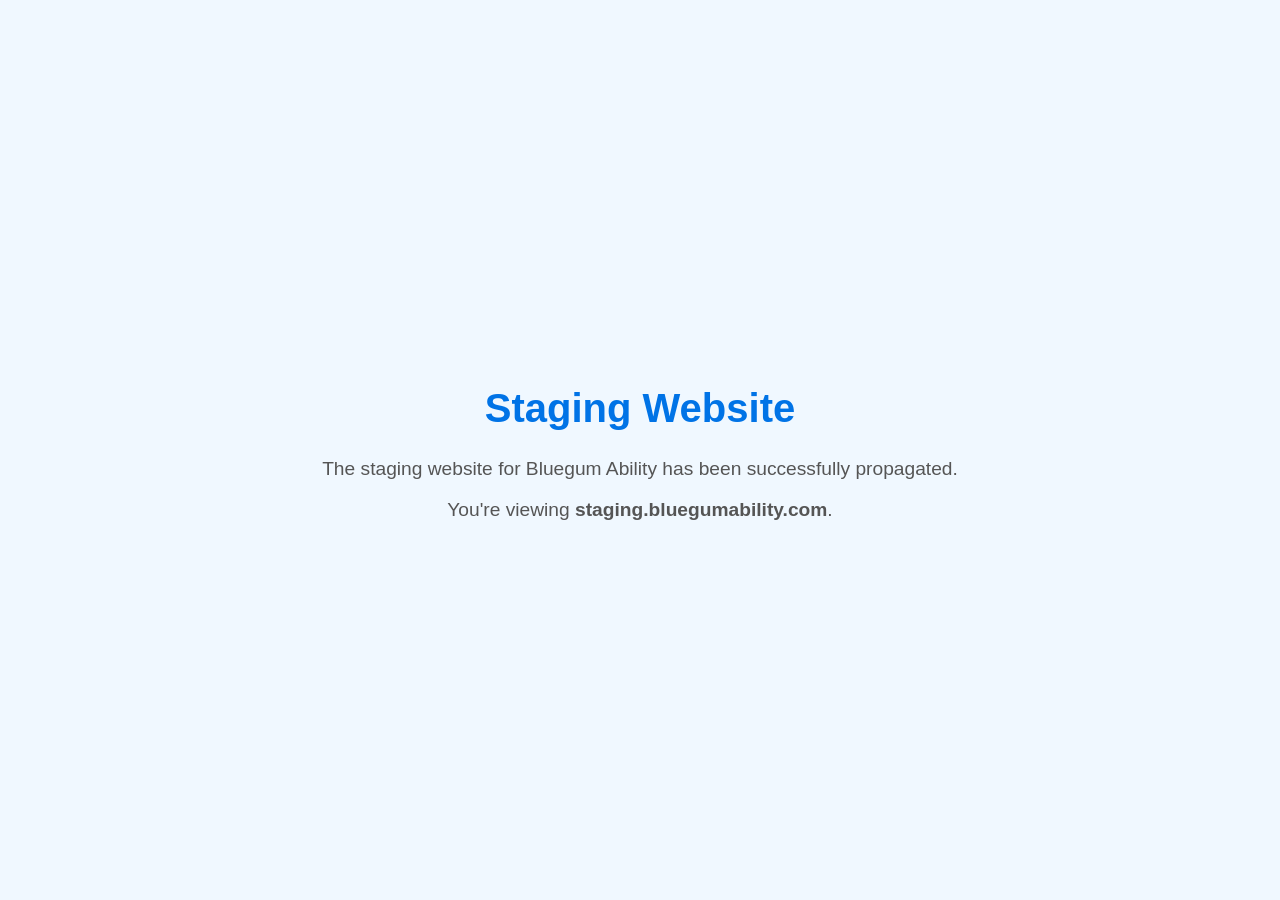
<file: staging/index.html>
<!DOCTYPE html>
<html lang="en">
<head>
    <meta charset="UTF-8">
    <meta name="viewport" content="width=device-width, initial-scale=1.0">
    <title>Staging Website - Bluegum Ability</title>
    <style>
        body {
            font-family: Arial, sans-serif;
            display: flex;
            justify-content: center;
            align-items: center;
            height: 100vh;
            margin: 0;
            background-color: #f0f8ff;
            color: #333;
        }
        .container {
            text-align: center;
        }
        h1 {
            font-size: 2.5em;
            color: #0073e6;
        }
        p {
            font-size: 1.2em;
            color: #555;
        }
    </style>
</head>
<body>
    <div class="container">
        <h1>Staging Website</h1>
        <p>The staging website for Bluegum Ability has been successfully propagated.</p>
        <p>You're viewing <strong>staging.bluegumability.com</strong>.</p>
    </div>
</body>
</html>
</file>
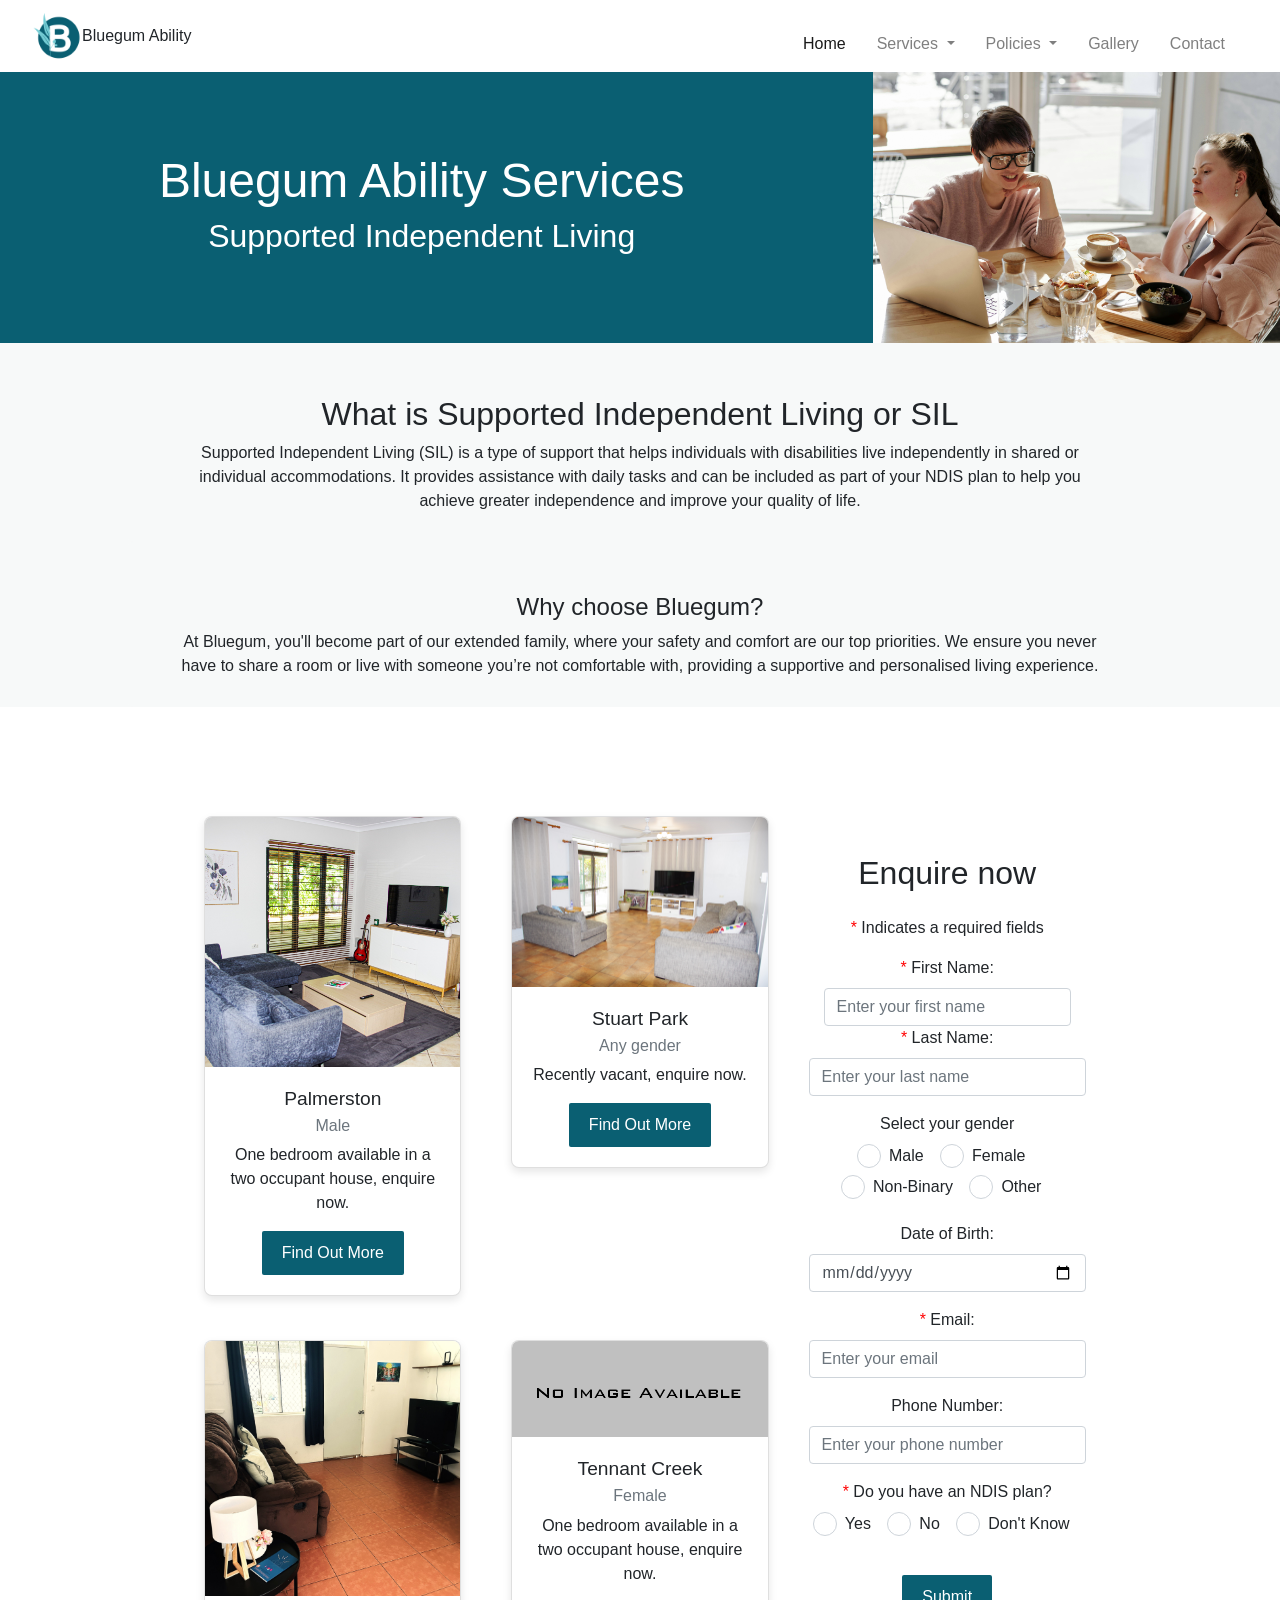
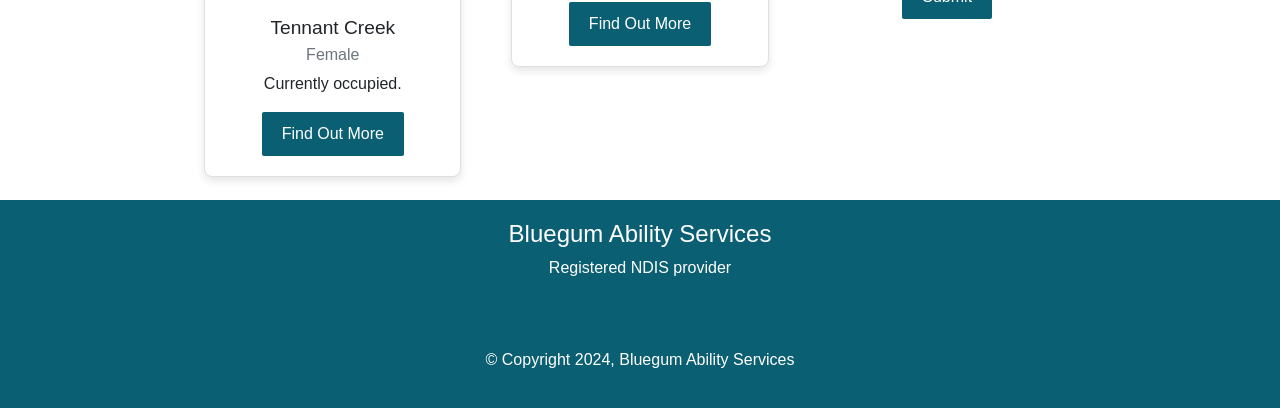
<file: houses.html>
<!DOCTYPE html>
<html lang="en" dir="ltr">

<head>
  <meta charset="utf-8">
  <title>Bluegum Ability Services | Supported Independent Living (SIL) for NDIS Participants</title>

  <!-- Viewport Meta Tag for Responsive Design -->
  <meta name="viewport" content="width=device-width, initial-scale=1.0">

  <!-- Meta Description -->
  <meta name="description" content="Bluegum Ability Services offers quality Supported Independent Living (SIL) options for NDIS participants, providing a safe, supportive environment to foster independence and enhance daily living skills. Explore our SIL homes across Northern Territory and Queensland.">

  <!-- Meta Keywords -->
  <meta name="keywords" content="Supported Independent Living, SIL, NDIS SIL provider, disability housing, Bluegum Ability Services, NDIS registered provider, supported accommodation, disability support NT, disability housing Queensland, independent living, NDIS services Northern Territory, disability support Queensland, Darwin, Tennant Creek, Katherine, Alice Springs, Palmerston, QLD, Cairns, Townsville, Mackay, Rockhampton, independent living support, SIL homes">

  <!-- Robots Meta Tag (For Search Engines) -->
  <meta name="robots" content="index, follow">

  <!-- Open Graph Meta Tags (For Social Media Sharing) -->
  <meta property="og:title" content="Bluegum Ability Services | Trusted NDIS Disability Support Provider">
  <meta property="og:description" content="Bluegum Ability Services provides top-tier disability care and support as a registered NDIS provider. Discover more about our services here.">
  <meta property="og:image" content="https://www.bluegumability.com/images/Brandmark_Standard_Transparent.png">
  <meta property="og:url" content="https://www.bluegumability.com">

  <!-- Canonical URL (Avoid Duplicate Content Issues) -->
  <link rel="canonical" href="https://www.bluegumability.com">

  <!-- CSS stylesheets -->
  <link rel="stylesheet" href="https://stackpath.bootstrapcdn.com/bootstrap/4.4.1/css/bootstrap.min.css" crossorigin="anonymous">
  <link rel="stylesheet" href="css/styles.css?v=2.1">
  <link rel="icon" type="image/png" href="/images/favicon-32x32.png" sizes="32x32">

  <!-- Google fonts -->
  <link href="https://fonts.googleapis.com/css2?family=Roboto:ital,wght@0,100;0,300;0,400;0,500;0,700;0,900;1,100;1,300;1,400;1,500;1,700;1,900&display=swap" rel="stylesheet">

  <script src="https://code.jquery.com/jquery-3.4.1.slim.min.js" crossorigin="anonymous"></script>
  <script src="https://cdn.jsdelivr.net/npm/popper.js@1.16.0/dist/umd/popper.min.js" crossorigin="anonymous"></script>
  <script src="https://stackpath.bootstrapcdn.com/bootstrap/4.4.1/js/bootstrap.min.js" crossorigin="anonymous"></script>
  <!-- <script src="https://kit.fontawesome.com/e9eb3a54c1.js" crossorigin="anonymous"></script> -->

  <!-- Global site tag (gtag.js) - Google Analytics -->
  <script async src="https://www.googletagmanager.com/gtag/js?id=G-VHXKE67YMY"></script>
  <script>
    window.dataLayer = window.dataLayer || [];
    function gtag(){dataLayer.push(arguments);}
    gtag('js', new Date());
    gtag('config', 'G-VHXKE67YMY');
  </script>

  <!-- Google tag (gtag.js) -->
  <script async src="https://www.googletagmanager.com/gtag/js?id=G-VSBY1EPRC9"></script>
  <script>
    window.dataLayer = window.dataLayer || [];
    function gtag(){dataLayer.push(arguments);}
    gtag('js', new Date());
    gtag('config', 'G-VSBY1EPRC9');
  </script>
  <script src="https://www.google.com/recaptcha/api.js" async defer></script>

  <meta http-equiv="Content-Security-Policy" content="
  default-src 'self';
  script-src 'self' 'unsafe-inline' https://code.jquery.com https://cdn.jsdelivr.net https://stackpath.bootstrapcdn.com https://www.googletagmanager.com https://scripts.sirv.com;
  style-src 'self' 'unsafe-inline' https://stackpath.bootstrapcdn.com https://fonts.googleapis.com 'unsafe-inline';
  img-src 'self' data: https://www.bluegumability.com https://admin-bluegum.sirv.com https://trustseal-source.com https://cww.verifytrustseal.com https://s3.amazonaws.com;
  font-src 'self' https://fonts.gstatic.com data:;
  connect-src 'self' https://www.google-analytics.com https://www.googletagmanager.com https://admin-bluegum.sirv.com https://scripts.sirv.com;
  frame-src 'none';
  object-src 'none';
  base-uri 'self';
  form-action 'self';
">

</head>

<body>

<!-- Navigation -->
<nav class="navbar navbar-expand-md navbar-light bg-white">
  <a class="navbar-brand" href="/"></a>
    <img id="brand-logo" src="images/jpeg-optimizer_Brandmark_Standard_Transparent.png" alt="Bluegum Ability Logo" height="50">
    <span id="brand-text">Bluegum Ability</span>
  </a>
  <button class="navbar-toggler" type="button" data-toggle="collapse" data-target="#navbarNav" aria-controls="navbarNav" aria-expanded="false" aria-label="Toggle navigation">
    <span class="navbar-toggler-icon"></span>
  </button>
  <div class="collapse navbar-collapse" id="navbarNav">
    <ul class="navbar-nav ml-auto">
      <li class="nav-item active">
        <a class="nav-link" href="/">Home</a>
      </li>
      <li class="nav-item dropdown">
        <a class="nav-link dropdown-toggle" href="#" id="servicesDropdown" role="button" data-toggle="dropdown" aria-haspopup="true" aria-expanded="false">
          Services
        </a>
        <div class="dropdown-menu" aria-labelledby="servicesDropdown">
          <!-- <a class="dropdown-item" href="houses.html">Supported Independent Living (SIL)</a> -->
          <a class="dropdown-item" href="coordination.html">Support Coordination (CoS)</a>
        </div>
      </li>
      <li class="nav-item dropdown">
        <a class="nav-link dropdown-toggle" href="#" id="policyDropdown" role="button" data-toggle="dropdown" aria-haspopup="true" aria-expanded="false">
          Policies
        </a>
        <div class="dropdown-menu" aria-labelledby="policyDropdown">
          <a class="dropdown-item" href="privacy-policy.html">Privacy Policy</a>
          <a class="dropdown-item" href="transition-policy.html">Exit and Transition Policy</a>
        </div>
      </li>
      <li class="nav-item">
        <a class="nav-link" href="gallery.html">Gallery</a>
      </li>
      <li class="nav-item">
        <a class="nav-link" href="contact.html">Contact</a>
      </li>
    </ul>
  </div>
</nav>

  <!-- Banner Section -->
  <section class="banner-section">
    <div class = "banner-width">
      <div class="banner-content"> 
        <div class="row">
          <div class="col-md-8 banner-left">
            <h1>Bluegum Ability Services</h1>
            <h2>Supported Independent Living</h2>

          </div>
        <div class="col-md-4">
          <!-- You can add any content here for the right cell -->
          <img src="images/lazy/pexels-disability-photo-banner.webp" data-src="images/jpeg-optimizer_pexels-disability-photo-banner.jpg" alt="Service Image" class="banner-img lazyload" loading="lazy" height="300">
          <!-- <img src="images/pexels-disability-photo-banner.jpg" alt="Service Image" class="banner-img lazyload" height="300"> -->
        </div>
      </div>
    </div>
  </section>
  

  <section class="sub-banner-section content-box off-white-section sil-content">
    <div class="container-fluid-content off-white-section">
    <h2>What is Supported Independent Living or SIL</h2>
    <p>Supported Independent Living (SIL) is a type of support that helps individuals with disabilities live independently in shared or individual accommodations. It provides assistance with daily tasks and can be included as part of your NDIS plan to help you achieve greater independence and improve your quality of life.</p>
  </div>
  </section>

  <section class="sub-banner-section content-box off-white-section">
    <div class="container-fluid-content off-white-section">
   <h3>Why choose Bluegum?</h3>
    <p>At Bluegum, you'll become part of our extended family, where your safety and comfort are our top priorities. We ensure you never have to share a room or live with someone you’re not comfortable with, providing a supportive and personalised living experience.</p>
  </div>
  </section>

  <!-- Home Section -->
  <section class="container-fluid-content houses-container">
    <div class="container mt-5 outline">
      <div class="row">
        <!-- Left Column - 8 wide -->
        <div class="col-lg-8 outline">
          <!-- First row with 2 columns (cards) -->
          <div class="row g-4">
            <div class="col-md-6 outline">
              <div class="card">
                <img src="images/houses/jpeg-optimizer_palmerston_house_lounge.jpeg" class="card-img-top" alt="Palmerston SIL house lounge." loading="lazy" height="300">
                <div class="card-body">
                  <h5 class="card-title">Palmerston</h5>
                  <h6 class="card-subtitle mb-2 text-muted">Male</h6>
                  <p class="card-text">One bedroom available in a two occupant house, enquire now.</p>
                  <a href="contact.html" class="btn custom-btn-alt">Find Out More</a>
                </div>
              </div>
            </div>

            <div class="col-md-6 outline">
              <div class="card">
                <img src="images/houses/stuart_park_lounge.jpg" class="card-img-top" alt="Stuart Park SIL house lounge room" loading="lazy" height="300">
                <div class="card-body">
                  <h5 class="card-title">Stuart Park</h5>
                  <h6 class="card-subtitle mb-2 text-muted">Any gender</h6>
                  <p class="card-text">Recently vacant, enquire now.</p>
                  <a href="contact.html" class="btn custom-btn-alt">Find Out More</a>


                </div>
              </div>
            </div>
          </div>

          <!-- Second row with 2 columns (cards) -->
          <div class="row g-4 mt-4">
            <div class="col-md-6">
              <div class="card">
                    <img src="images/houses/jpeg-optimizer_tennent_creek_loungeroom.jpg" class="card-img-top" alt="Tennant Creek SIL house (one) lounge room." loading="lazy" height="300">
                    <div class="card-body">
                      <h5 class="card-title">Tennant Creek</h5>
                      <h6 class="card-subtitle mb-2 text-muted">Female</h6>
                      <p class="card-text">Currently occupied.</p>
                      <a href="contact.html" class="btn custom-btn-alt">Find Out More</a>
                </div>
              </div>
            </div>

            <div class="col-md-6">
              <div class="card">
                <img src="images/no_photo_avalible.png" class="card-img-top" alt="Tennant Creek SIL house - no photo available." loading="lazy" height="300">
                <div class="card-body">
                  <h5 class="card-title">Tennant Creek</h6>
                  <h6 class="card-subtitle mb-2 text-muted">Female</h6>
                  <p class="card-text">One bedroom available in a two occupant house, enquire now.</p>
                  <a href="contact.html" class="btn custom-btn-alt">Find Out More</a> 
                </div>
              </div>
            </div>
          </div>
        </div>

        <!-- Right Column - 4 wide -->
        <div class="col-lg-4">
          <div class="container mt-5">
            <h2 class="mb-4">Enquire now</h2>
            <p class="text-center"><span style="color: red;">*</span> Indicates a required fields</p>
            <form action="send_sil.php" method="post" onsubmit="return validateRecaptcha();">
          <!-- First Name Field -->
          <div class="form-group"></div>
            <label for="firstName"><span style="color: red;">*</span>  First Name:</label>
            <input type="text" class="form-control" id="firstName" name="first_name" placeholder="Enter your first name" required>
          </div>

          <!-- Last Name Field -->
          <div class="form-group">
            <label for="lastName"><span style="color: red;">*</span> Last Name:</label>
            <input type="text" class="form-control" id="lastName" name="last_name" placeholder="Enter your last name" required>
          </div>

          <!-- Gender Field -->
          <div class="form-group custom-radio">
            <label>Select your gender</label><br>
            <div class="form-check form-check-inline custom-radio-btn">
              <input class="form-check-input" type="radio" name="gender" id="genderMale" value="Male">
              <label class="form-check-label" for="genderMale">Male</label>
            </div>
            <div class="form-check form-check-inline custom-radio-btn">
              <input class="form-check-input" type="radio" name="gender" id="genderFemale" value="Female">
              <label class="form-check-label" for="genderFemale">Female</label>
            </div>
            <div class="form-check form-check-inline custom-radio-btn">
              <input class="form-check-input" type="radio" name="gender" id="genderNonBinary" value="Non-Binary">
              <label class="form-check-label" for="genderNonBinary">Non-Binary</label>
            </div>
            <div class="form-check form-check-inline custom-radio-btn">
              <input class="form-check-input" type="radio" name="gender" id="genderOther" value="Other">
              <label class="form-check-label" for="genderOther">Other</label>
            </div>

            <!-- Free text input for 'Other' gender -->
            <div id="otherGenderDiv" style="display: none;" class="mt-2">
              <label for="otherGenderText">Please specify:</label>
              <input type="text" class="form-control" id="otherGenderText" name="otherGender">
            </div>
          </div>

        <!-- Date of Birth Field -->
        <div class="form-group">
          <label for="dob">Date of Birth:</label>
          <input type="date" class="form-control" id="dob" name="dob" placeholder="Enter your date of birth">
        </div>

          <!-- Email Field -->
          <div class="form-group">
            <label for="email"><span style="color: red;">*</span> Email:</label>
            <input type="email" class="form-control" id="email" name="email" placeholder="Enter your email" >
          </div>

          <!-- Phone Number Field -->
          <div class="form-group">
            <label for="phone">Phone Number:</label>
            <input type="tel" class="form-control" id="phone" name="phone" placeholder="Enter your phone number">
          </div>


              <!-- NDIS Plan Field -->
              <div class="form-group custom-radio">
                <label><span style="color: red;">*</span> Do you have an NDIS plan?</label><br>
                <div class="form-check form-check-inline custom-radio-btn">
                  <input class="form-check-input" type="radio" name="ndisPlan" id="ndisYes" value="Yes">
                  <label class="form-check-label" for="ndisYes">Yes</label>
                </div>
                <div class="form-check form-check-inline custom-radio-btn">
                  <input class="form-check-input" type="radio" name="ndisPlan" id="ndisNo" value="No">
                  <label class="form-check-label" for="ndisNo">No</label>
                </div>
                <div class="form-check form-check-inline custom-radio-btn">
                  <input class="form-check-input" type="radio" name="ndisPlan" id="ndisDontKnow" value="Don't know">
                  <label class="form-check-label" for="ndisDontKnow">Don't Know</label>
                </div>
              </div>
              <div class="recaptcha-container">
        <!-- Google reCAPTCHA -->
        <div class="g-recaptcha" data-sitekey="6LeUpWkqAAAAAI08hp44pybAre0IqwuCyq-tyjd4"></div>
        </div>
        <input type="hidden" id="recaptchaResponse" name="recaptcha_response">

        <!-- Submit Button -->
        <button type="submit" class="btn custom-btn-alt mt-3">Submit</button>
    </form>

          </div>
        </div>
      </div>
    </div>
  </section>

  <!-- <nav aria-label="Page navigation example">
    <ul class="pagination">
      <li class="page-item"><a class="page-link" href="#">Previous</a></li>
      <li class="page-item"><a class="page-link" href="#">1</a></li>
      <li class="page-item"><a class="page-link" href="#">2</a></li>
      <li class="page-item"><a class="page-link" href="#">3</a></li>
      <li class="page-item"><a class="page-link" href="#">Next</a></li>
    </ul>
  </nav> -->

  <footer class="footer">
    <h3>Bluegum Ability Services</h3>
    <p class="footer-r">Registered NDIS provider</p>
    <div>
      <a href="https://www.facebook.com/people/Bluegum-Ability-Services/61551921666228/" target="_blank" aria-label="Facebook">
        <i class="footer-i bi bi-facebook icon-white"></i>
        <!-- <i class="footer-i fab fa-facebook-f"></i> -->
      </a>
      <a href="https://www.instagram.com/bluegumability/" target="_blank" aria-label="Instagram">
        <i class="footer-i bi bi-instagram icon-white"></i>
        <!-- <i class="footer-i fab fa-instagram"></i> -->
      </a>
      <a href="mailto:admin@bluegumability.com" aria-label="Email">
        <i class="footer-i bi bi-envelope icon-white"></i>
        <!-- <i class="footer-i fas fa-envelope"></i> -->
      </a>

      <p class="footer-p">© Copyright 2024, Bluegum Ability Services</p>
    </div>
  </footer>

 <script src="js/main.js?v=1.7"></script>
 <script src="js/houses.js?v=1.0"></script>
 <script src="js/recaptcha.js"></script>
 <script>
  function validateRecaptcha() {
    var response = grecaptcha.getResponse();
    console.log("reCAPTCHA Response:", response); // Debugging: Log the reCAPTCHA response
    if (response.length === 0) {
        alert("Please complete the reCAPTCHA.");
        return false;
    }
    document.getElementById('recaptchaResponse').value = response;
    return true;
  }
</script>
<script src="https://scripts.sirv.com/sirvjs/v3/sirv.js"></script>

</body>

</html>
</file>
<file: css/styles.css>
@import url('https://fonts.googleapis.com/css2?family=Arvo:ital,wght@0,400;0,700;1,400;1,700&family=Roboto:ital,wght@0,100;0,300;0,400;0,500;0,700;0,900;1,100;1,300;1,400;1,500;1,700;1,900&display=swap');

/* ELEMENTS */
html, body {
  font-family: 'Montserrat Alternates', sans-serif;
  text-align: center;
  background-color: white;
  height: 100%;
  margin: 0;
}
body {
  display: flex;
  flex-direction: column;
  min-height: 100vh;
}

/* div {
  outline: 2px solid red;
} */

h1 {
  font-family: 'Roboto', 'Montserrat Alternates', sans-serif; /* Changed to Roboto */
  font-size: 3rem;
}

h2 {
  font-family: 'Roboto', 'Montserrat Alternates', sans-serif;
  font-size: 2rem;
}
h3 {
  font-family: 'Roboto', 'Montserrat Alternates', sans-serif;
  font-size: 1.5rem;
}
h4 {
  font-family: 'Roboto', 'Montserrat Alternates', sans-serif;
  font-size: 1.3rem;
}
h5 {
  font-family: 'Roboto', 'Montserrat Alternates', sans-serif;
  font-size: 1.2rem;
}
p {
  font-family: 'Roboto', 'Pontano Sans', sans-serif;
}
a {
  color: #007BFF; /* Default color for links */
  text-decoration: none; /* Removes underline */
}
a:hover {
  color: #0a5f72; /* Darker shade for hover */
}
ul {
  list-style-position: inside;
  list-style-type: square;
  margin: 1rem;
  padding: 0rem;
}
footer {
  background-color: #0a5f72;
  color: white;
  text-align: center;
  padding: 20px 0;
  width: 100%;
  margin-top: auto;
}

.icon-white {
  color: white;
}

/* FONTS */

.roboto-thin {
  font-family: "Roboto", sans-serif;
  font-weight: 100;
  font-style: normal;
}

.roboto-light {
  font-family: "Roboto", sans-serif;
  font-weight: 300;
  font-style: normal;
}

.roboto-regular {
  font-family: "Roboto", sans-serif;
  font-weight: 400;
  font-style: normal;
}

.roboto-medium {
  font-family: "Roboto", sans-serif;
  font-weight: 500;
  font-style: normal;
}

.roboto-bold {
  font-family: "Roboto", sans-serif;
  font-weight: 700;
  font-style: normal;
}

.roboto-black {
  font-family: "Roboto", sans-serif;
  font-weight: 900;
  font-style: normal;
}

.roboto-blue {
  font-family: "Roboto", sans-serif;
  font-weight: 900;
  font-style: normal;
  color: #0a5f72;
}


.roboto-brand {
  font-family: "Roboto", sans-serif;
  font-weight: 900;
  font-style: normal;
  color: #0a5f72;
  font-size: 1.6rem; /* Adjust size as needed */
}


.roboto-thin-italic {
  font-family: "Roboto", sans-serif;
  font-weight: 100;
  font-style: italic;
}

.roboto-light-italic {
  font-family: "Roboto", sans-serif;
  font-weight: 300;
  font-style: italic;
}

.roboto-regular-italic {
  font-family: "Roboto", sans-serif;
  font-weight: 400;
  font-style: italic;
}

.roboto-medium-italic {
  font-family: "Roboto", sans-serif;
  font-weight: 500;
  font-style: italic;
}

.roboto-bold-italic {
  font-family: "Roboto", sans-serif;
  font-weight: 700;
  font-style: italic;
}

.roboto-black-italic {
  font-family: "Roboto", sans-serif;
  font-weight: 900;
  font-style: italic;
}


.arvo-regular {
  font-family: "Arvo", serif;
  font-weight: 400;
  font-style: normal;
}

.arvo-bold {
  font-family: "Arvo", serif;
  font-weight: 700;
  font-style: normal;
}

.arvo-regular-italic {
  font-family: "Arvo", serif;
  font-weight: 400;
  font-style: italic;
}

.arvo-bold-italic {
  font-family: "Arvo", serif;
  font-weight: 700;
  font-style: italic;
}


/* CLASS */
.form-check-padding {
  padding-top: 1rem;
}
.form-button-padding {
  margin-top: 1rem;
}
.ndis-list {
  list-style-position: outside;
}
.title-h1 {
  line-height: 1.5;
  color: #0a5f72;
  font-weight: 900;
}
.title-h2 {
  font-family: 'Pontano Sans', sans-serif;
  color: #0a5f72;
  font-weight: normal;
  font-size: 2rem;
}
.title-h3 {
  font-family: 'Pontano Sans', sans-serif;
  color: #0a5f72;
  font-weight: normal;
  font-size: 1.5rem;
}
.section-h2 {
  color: #FFFFFF;
}
.section-h3 {
  color: #FFFFFF;
  margin-bottom: 1rem;
  padding-bottom: 0.5rem;
  background-color: #FFFFFF;
}
.footer-p {
  padding-top: 1rem;
  color: #FFFFFF;
}

/* Container section */
.container-fluid {
  padding: 4% 4% 5%;
  flex: 1;
}
#services .container-fluid {
  padding: 4% 2% 1%;
}
.ndis-container-fluid {
  padding: 2% 12%;
}
.next-step {
  padding: 2rem 0rem;
}
#title .container-fluid {
  padding: 2% 14%;
}
#footer .container-fluid {
  padding: 2% 2% 1%;
}
#banner-section .container-fluid {
  padding: 4% 4% 5%;
  flex: 1;
  height: 100vh;
}

/* Sections */
.section-heading {
  line-height: 1.5;
  font-size: 3rem;
}
.coloured-section {
  background-color: #0a5f72;
}
.coloured-section h3, 
.coloured-section p, 
.coloured-section li {
  color: white;
}
.container-fluid-content {
  padding: 4% 4% 1%;
  flex: 1;
  margin: 0 auto;
  width: 80%;
  text-align: center;
  border-radius: 5px;
}
.container-fluid-content-cards {
  padding: 2% 2% 1%;
  flex: 1;
  margin: 0 auto;
  width: 90%;
  text-align: center;
  border-radius: 5px;
  padding-top: 20px;
  padding-bottom: 20px;
}
.white-section {
  background-color: #FFFFFF;
}
.off-white-section {
  background-color: #F7F9F9;
}

/* Navbar */
.nav-section {
  background-color: #FFFFFF;
}
.logo-img {
  height: 3rem;
  width: auto;
  margin-right: 10px;
}
.navbar-nav .nav-link {
  font-size: 1rem;
  padding-right: 20px;
  color: black;
}
.current-page {
  color: #ffffff !important;
  background-color: #0a5f72 !important;
}
.dropdown-item.active,
.dropdown-item:active {
  background-color: #0a5f72;
  color: white !important;
  text-decoration: none;
}
.dropdown-menu .dropdown-item {
  font-size: 1rem;
  color: black;
}
.dropdown-item.active:hover,
.dropdown-item:active:hover {
  background-color: #0a5f72;
  color: white;
}
.navbar-nav .nav-item {
  padding-right: 15px;
}
.navbar-brand img {
  height: 4rem;
  margin-right: 10px;
  vertical-align: middle;
}
.navbar-brand {
  font-size: 1.4rem;
  vertical-align: middle;
  display: inline-flex;
  align-items: center;
}
.nav-link,
.dropdown-item,
.current-page {
  transition: color 0.3s ease, background-color 0.3s ease;
}
.nav-link:hover,
.dropdown-item:hover,
.current-page:hover {
  color: black !important;
  background-color: #EADDA6 !important;
}
.nav-link.active {
  color: #007bff; /* Change this to your desired active link color */
  font-weight: bold;
}



/* Buttons */
.custom-btn {
  background-color: #721d0a;
  color: white;
  border: none;
  padding: 10px 20px;
  text-decoration: none;
  border-radius: 2px;
  display: inline-block;
}
.custom-btn:hover {
  background-color: #0a5f72;
  color: #FFFFFF;
}
.custom-btn-alt {
  background-color: #0a5f72;
  color: white;
  border: none;
  padding: 10px 20px;
  text-decoration: none;
  border-radius: 2px;
  display: inline-block;
}
.custom-btn-alt:hover {
  background-color: #721d0a;
  color: #FFFFFF;
}

/* Banner */
.banner-section {
  background-color: #0a5f72;
  background-size: cover;
  background-position: center;
  display: flex;
  align-items: center;
  justify-content: center;
  text-align: center;
  color: white;
  position: relative;
}

.banner-content {
  display: flex;
  flex-wrap: wrap;
  justify-content: space-between;
}

.banner-img {
  max-width: 100%;
  height: auto;
  display: block;
  border-radius: 0px;
}

.Sirv {
  max-width: 100%;
  height: auto;
  display: block;
  border-radius: 0px;
  object-fit: cover; /* Ensure the image covers the entire area */
}

.banner-right {
  display: flex;
  flex-direction: column;
  justify-content: center;
  align-items: center;
  text-align: center;
}

.banner-section .col-md-8 {
  width: 80%;
  margin: 0 auto;
  display: flex;
  flex-direction: column;
  justify-content: center; /* Center-align vertically */
  text-align: center; /* Center-align text horizontally */
}

.image-container {
  height: 100%; /* Ensure the parent div takes up the full height */
  display: flex; /* Use flexbox to align the image */
  align-items: center; /* Center the image vertically */
  justify-content: flex-end; /* Align the image to the right */
  width: 100%; /* Ensure the container takes the full width */
  padding-right: 0; /* Remove any padding on the right */
}

.image-container img {
  height: 100%; /* Make the image take up 100% of the height of the parent */
  width: 100%; /* Ensure the image takes up the full width */
  object-fit: cover; /* Ensure the image covers the entire area */
}

.text-container {
  text-align: left !important;
  padding: 30px 20px 20px 40px !important;
  margin-left: 0 !important;
  width: 100% !important;
  box-sizing: border-box;
}
.left-text {
  padding-left: 30px;
  width: 80% !important;
  position: relative;
  display: block;
  padding: 20px;
}
.text-container h2, 
.text-container p, 
.text-container ul, 
.text-container ol, 
.text-container li {
  text-align: left;
  margin-left: 20 !important;
  padding-left: 20 !important;
}
.text-container ul, 
.text-container ol {
  padding-left: 20px;
}

/* Footer */
.footer-section {
  background-color: #0a5f72;
  color: white;
  padding: 20px 0;
  text-align: center;
}
.footer-i {
  color: white;
  padding-left: 1rem;
  padding-right: 1rem;
  font-size: 1.5rem;
}
.footer-right {
  display: flex;
  align-items: center;
}
.footer-left {
  display: flex;
  flex-direction: column;
}
.contact-icon {
  color: #0a5f72;
}
.security-logo {
  width: 120px;
  height: auto;
}

/* Cards */
.card-container-inline {
  display: flex;
  flex-wrap: wrap;
  justify-content: space-between;
  gap: 10px;
}
.card-container {
  display: flex;
  gap: 10px;
  max-width: 1200px;
  margin: 0 auto;
  padding: 20px;
}
.card {
  background: white;
  border-radius: 8px;
  box-shadow: 0 4px 8px rgba(0, 0, 0, 0.1);
  overflow: hidden;
  display: flex;
  flex-direction: column;
  margin: 10px 10px;
  flex: 1 1 calc(50% - 500px); /* Adjust the width to fit two cards per line with gap */
}

.card img {
  width: 100%;
  height: auto;
  object-fit: cover;
}

/* Gallery */
.photo-gallery {
  text-align: center;
  margin-bottom: 40px;
}
.photo-gallery h2 {
  font-size: 2.5rem;
  margin-bottom: 20px;
}
.gallery-container {
  display: grid;
  grid-template-columns: repeat(4, 1fr);
  gap: 20px;
}
.gallery-item {
  text-align: center;
}
.gallery-item img {
  width: 100%;
  height: auto;
  aspect-ratio: 1/1;
  border-radius: 8px;
  object-fit: cover;
  display: block;
  margin-bottom: 10px;
  box-shadow: #F7F9F9;
}
.caption-container {
  padding: 10px;
  border-radius: 2px;
  background-color: #f9f9f9;
}
.caption {
  font-size: 1rem;
  color: #333;
  margin: 0;
}
.photo-gallery {
  padding: 20px;
  background-color: #f9f9f9;
}
.gallery-container {
  display: grid;
  grid-template-columns: repeat(auto-fit, minmax(300px, 1fr));
  gap: 15px;
}
.gallery-item {
  position: relative;
  overflow: hidden;
  border-radius: 8px;
  box-shadow: 0 4px 8px rgba(0, 0, 0, 0.1);
}
.gallery-item img {
  width: 100%;
  height: auto;
  transition: transform 0.3s ease;
}
.caption-container {
  position: absolute;
  bottom: 0;
  background: #fff;
  width: 100%;
  padding: 10px;
  text-align: center;
  color: #fff;
  font-size: 0.7rem;
  box-sizing: border-box;
  transition: opacity 0.3s ease;
  opacity: 0;
}
.gallery-item:hover .caption-container {
  opacity: 1;
}
.gallery-item:hover img {
  transform: scale(1.05);
}

/* Houses */
.container-fluid-content-houses {
  padding: 4% 4% 1%;
  flex: 1;
  margin: 0 auto;
  width: 100%;
  text-align: center;
  border-radius: 5px;
  background-color: white;
}
.recaptcha-container {
  display: flex;
  justify-content: center;
  align-items: center;
  transform: scale(0.75);
  transform-origin: center;
  -webkit-transform: scale(0.75);
  -webkit-transform-origin: center;
  margin: 0 auto;
  width: 100%;
}
.recaptcha-container iframe {
  height: auto !important;
  display: block;
}

/* Coordination */
.list-section h3, 
.list-section p {
  text-align: left;
  margin-left: 1rem;
}
.list-container {
  display: flex;
  justify-content: center;
}
.list-container ul {
  list-style-type: disc;
  padding-left: 1rem;
  text-align: left;
  width: 90%;
  max-width: 800px;
  margin: 0 auto;
}
.list-container li {
  font-size: 1rem;
  margin-bottom: 0.5rem;
}

/* Contact form */
.contact-form {
  padding-bottom: 1rem;
}

/* Custom Radio Buttons */
.custom-radio-btn .form-check-input {
  appearance: none;
  background-color: #fff;
  border: 1px solid #ced4da;
  border-radius: 50%;
  width: 1.5em;
  height: 1.5em;
  cursor: pointer;
  position: relative;
  margin-right: 0.5em;
  outline: none;
  transition: background-color 0.3s ease, border-color 0.3s ease;
}

.custom-radio-btn .form-check-input:checked {
  background-color: #007bff;
  border-color: #007bff;
}

.custom-radio-btn .form-check-input:checked::before {
  content: '';
  display: block;
  width: 0.75em;
  height: 0.75em;
  background-color: #fff;
  border-radius: 50%;
  position: absolute;
  top: 50%;
  left: 50%;
  transform: translate(-50%, -50%);
}

.custom-radio-btn .form-check-label {
  cursor: pointer;
}

/* Devices */
@media (max-width: 1024px) {
  .roboto-brand {
    font-size: 1.2rem; /* Adjust size as needed */
  }
  h1 {
    font-size: 2rem;
  }
  h2 {
    font-size: 1.5rem;
  }
  h3 {
    font-size: 1.3rem;
  }
  .contact-col {
    padding: 2rem 2rem;
  }
  .navbar-brand img {
    height: 2.5rem;
    margin-right: 5px;
  }
  .navbar-brand {
    display: flex;
    align-items: center;
    font-size: 0;
  }
  .navbar-nav .nav-item {
    padding-right: 10px;
  }
  .nav-section a {
    font-size: 1rem;
  }
  .dropdown-item {
    font-size: 0.8rem;
  }
  .navbar-toggler-icon {
    width: 1.5rem;
    height: 1.5rem;
  }
  .navbar-toggler {
    padding: 0.25rem 0.5rem;
  }
  .title-h3,
  .footer-p {
    display: none !important;
  }
  .gallery-container {
    grid-template-columns: repeat(2, 1fr);
  }
}

@media (max-width: 768px) {
  h1 {
    font-size: 1.5rem;
  }
  h2 {
    font-size: 1.3rem;
  }
  h3 {
    font-size: 1.2rem;
  }
  h4 {
    font-size: 0.8rem;
  }
  .banner-section .row {
    display: flex;
    /* flex-direction: column; */
    align-items: center;
  }

  .banner-content {
    flex-direction: row; /* Ensure the content stays in a row */
    align-items: center; /* Center the items vertically */
  }

  .banner-left {
      width: 40% !important; /* Adjust the width as needed */
      height: 100%;
      text-align: left; /* Align text to the left */
  }

  .image-container {
      width: 40%; /* Adjust the width as needed */
      height: 100%;
      justify-content: flex-end; /* Align the image to the right */

  }

  .image-container img {
      width: 100%; /* Ensure the image takes up the full width of its container */
      height: auto; /* Maintain the aspect ratio */
  }

  .card-container {
    display: flex;
    flex-wrap: wrap; /* Ensure cards wrap to the next line */
    gap: 10px; /* Adjust the gap as needed */
  }

  .card {
      flex: 1 1 calc(40% - 20px); /* Two cards per row with gap */
      margin-bottom: 20px; /* Add margin at the bottom for spacing */
  }
  .contact-div {
    padding-left: 1rem;
    padding-right: 1rem;
  }
  .contact-col {
    padding: 1rem 1rem;
    padding-right: 2rem;
  }
  .title-h3,
  .social-media,
  .footer-p {
    display: none !important;
  }
  .gallery-container {
    grid-template-columns: 1fr;
  }
  /* .card-container-inline {
    justify-content: center;
  }
  .card-container {
    flex-direction: column;
    gap: 15px;
    align-items: center;
  } */
  /* .card {
    width: 100%;
  } */
  .houses-container .row {
    display: flex;
    flex-direction: column;
    align-items: center;
  }
  .houses-container .col-md-6 {
    width: 100%;
    display: flex;
    justify-content: center;
  }
  .houses-container .card {
    width: 100%;
    max-width: 500px;
    margin-bottom: 20px;
  }
  .pagination {
    display: flex;
    justify-content: center;
    margin-top: 20px;
  }
  .page-item {
    list-style: none;
  }
  .page-link {
    text-decoration: none;
    color: #007bff;
    padding: 10px 15px;
    border: 1px solid #007bff;
    border-radius: 2px;
    margin: 0 5px;
    transition: background-color 0.3s ease;
  }
  .page-link:hover {
    background-color: #007bff;
    color: white;
  }
  .page-item.active .page-link {
    background-color: #007bff;
    color: white;
    border-color: #007bff;
  }
  /* .card {
    margin-bottom: 20px;
    margin-left: 10px;
    margin-right: 10px;
    gap: 15px;
  } */
  .houses-container {
    text-align: center;
    margin-bottom: 40px;
  }
  .sil-content {
    display: none !important;
  }
  .card-img-top {
    height: 200px;
    object-fit: cover;
  }
  /* .card {
    max-width: 70%;
    margin-left: 7%;
    text-align: center;
  } */
  .cos-section {
    display: none;
  }
  .list-section h3 {
    font-size: 1.5rem;
  }
  .list-section p {
    font-size: 1rem;
  }
  .list-section li {
    font-size: 0.8rem;
  }
}

@media (max-width: 600px) {

  .roboto-brand {
    font-size: 1rem; /* Adjust size as needed */
  }
  .dropdown-menu .dropdown-item {
    font-size: 0.8rem;
    padding: 8px 10px;
  }
  .banner-section .row {
    display: flex;
    flex-direction: column;
    align-items: center;
  }
  .banner-section .col-md-8 {
    width: 100%;
    text-align: center;
    padding-bottom: 15px;
    padding-top: 15px;
  }
  .banner-section .col-md-4 {
    display: none;
  }

  .banner-section .row {
    display: flex;
    /* flex-direction: column; */
    align-items: center;
  }

  .banner-content {
    flex-direction: row; /* Ensure the content stays in a row */
    align-items: center; /* Center the items vertically */
  }

  .banner-left {
      width: 100% !important; /* Adjust the width as needed */
      height: 100%;
      text-align: left; /* Align text to the left */
  }

  .card-container {
    display: flex;
    flex-wrap: wrap; /* Ensure cards wrap to the next line */
    gap: 10px; /* Adjust the gap as needed */
  }

  .card {
      flex: 1 1 calc(80% - 20px); /* Two cards per row with gap */
      margin-bottom: 20px; /* Add margin at the bottom for spacing */
     
  }
  /* .card-body {
    padding: 1rem;
  } */

  /* .card {
    max-width: 90%;
    margin-left: 7%;
    text-align: center;
  }
  .card-img-top {
    height: 200px;
    object-fit: cover;
  }
  .card-body {
    padding: 1rem;
  } */
  .card h5 {
    font-size: 1rem;
  }
  .card h6,
  .card p {
    display: none;
  }
  .footer-p,
  .footer-r {
    display: none !important;
  }
  .footer-i {
    padding-left: 0.5rem;
    padding-right: 0.5rem;
    font-size: 1rem;
  }
  .gallery-container {
    grid-template-columns: 1fr;
  }
}
</file>
